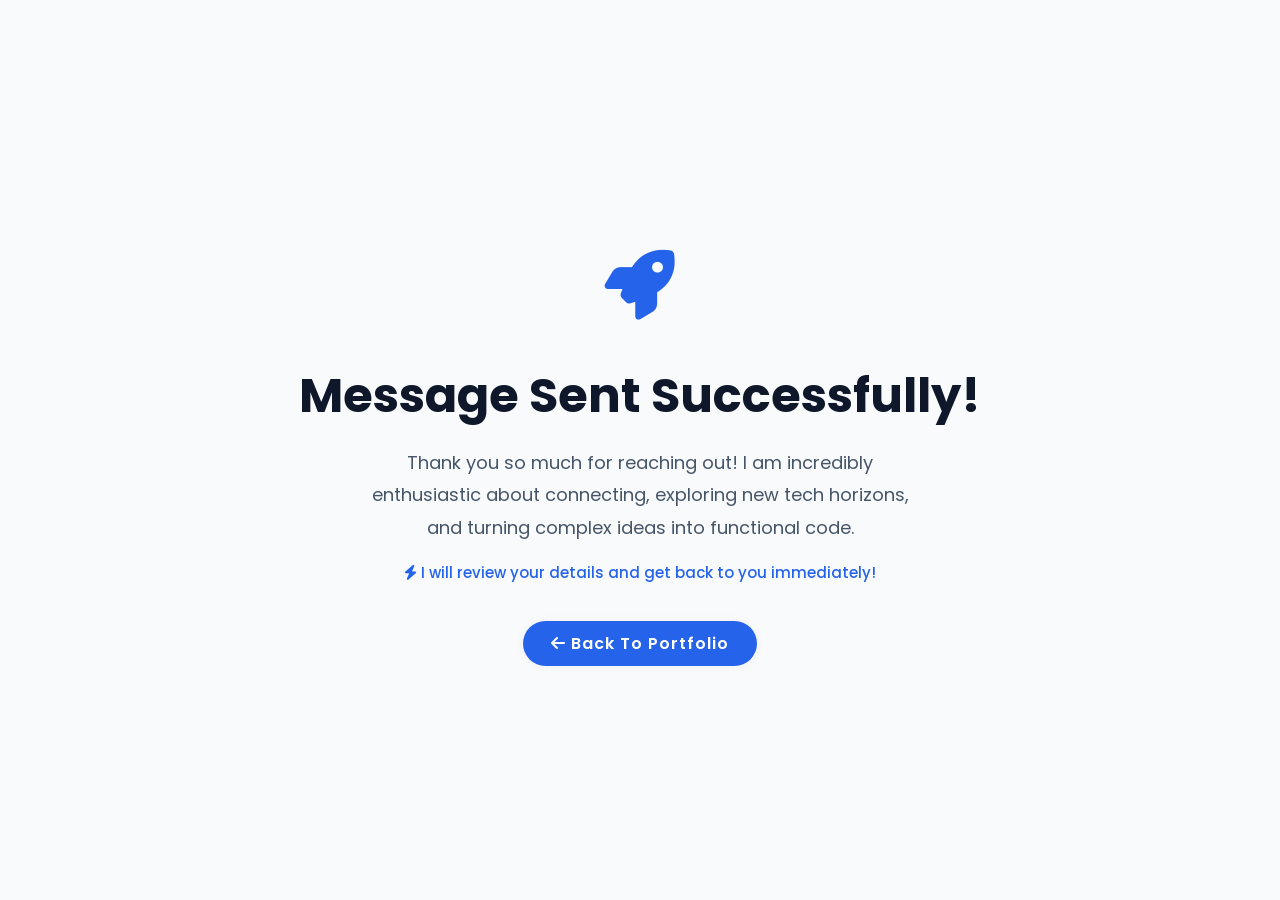
<file: thank-you.html>
<!DOCTYPE html>
<html lang="en">
<head>
    <meta charset="UTF-8">
    <meta name="viewport" content="width=device-width, initial-scale=1.0">
    <title>Message Received! | Joy Gitonga</title>
    
    <link rel="preconnect" href="https://fonts.googleapis.com">
    <link rel="preconnect" href="https://fonts.gstatic.com" crossorigin>
    <link href="https://fonts.googleapis.com/css2?family=Poppins:wght@400;600;700&display=swap" rel="stylesheet">
    <link rel="stylesheet" href="https://cdnjs.cloudflare.com/ajax/libs/font-awesome/6.4.0/css/all.min.css">
    
    <link rel="stylesheet" href="css/style.css">
</head>
<body>

    <div class="success-container">
        <div class="success-icon-box">
            <i class="fas fa-rocket"></i>
        </div>
        
        <h1>Message Sent Successfully!</h1>
        <p>
            Thank you so much for reaching out! I am incredibly enthusiastic about connecting, exploring new tech horizons, and turning complex ideas into functional code.
        </p>
        <p style="font-size: 1.5rem; margin-top: -2rem; font-weight: 500; color: var(--primary);">
            <i class="fas fa-bolt"></i> I will review your details and get back to you immediately!
        </p>
        
        <div class="success-action">
            <a href="index.html" class="btn"><i class="fas fa-arrow-left"></i> Back To Portfolio</a>
        </div>
    </div>

    <script>
        const savedTheme = localStorage.getItem('theme');
        if (savedTheme) {
            document.documentElement.setAttribute('data-theme', savedTheme);
        }
    </script>
</body>
</html>
</file>
<file: css/style.css>
/* ==========================================================================
   1. GLOBAL VARIABLES & SYSTEM THEMES
   ========================================================================== */
:root {
    /* Light Mode Palette (Default Core) */
    --bg-color: #f8fafc;
    --text-color: #0f172a;
    --text-muted: #475569;
    --primary: #2563eb;
    --secondary: #1d4ed8;
    --text-accent: #3b82f6;
    --card-bg: #ffffff;
    --header-bg: rgba(248, 250, 252, 0.95);
    --border-color: #e2e8f0;
    --shadow: rgba(0, 0, 0, 0.05);
}

[data-theme="dark"] {
    /* Dark Mode Palette */
    --bg-color: #0f172a;
    --text-color: #f1f5f9;
    --text-muted: #94a3b8;
    --primary: #38bdf8;
    --secondary: #0ea5e9;
    --text-accent: #0ea5e9;
    --card-bg: #1e293b;
    --header-bg: rgba(15, 23, 42, 0.95);
    --border-color: #334155;
    --shadow: rgba(0, 0, 0, 0.3);
}

/* Base Reset Rule layers */
* {
    margin: 0;
    padding: 0;
    box-sizing: border-box;
    text-decoration: none;
    border: none;
    outline: none;
    scroll-behavior: smooth;
    font-family: 'Poppins', sans-serif;
}

html {
    font-size: 62.5%; /* 1rem = 10px */
    overflow-x: hidden;
}

body {
    background: var(--bg-color);
    color: var(--text-color);
    transition: background-color 0.3s ease, color 0.3s ease;
}

section {
    min-height: 100vh;
    padding: 10rem 9% 2rem;
}

.section-title {
    font-size: 4.5rem;
    text-align: center;
    margin-bottom: 5rem;
    font-weight: 700;
}

.section-title span {
    color: var(--primary);
}

/* Custom Buttons Framework */
.btn {
    display: inline-block;
    padding: 1rem 2.8rem;
    background: var(--primary);
    border-radius: 4rem;
    box-shadow: 0 0 1rem var(--shadow);
    font-size: 1.6rem;
    color: #ffffff;
    letter-spacing: 0.1rem;
    font-weight: 600;
    transition: 0.3s ease;
    cursor: pointer;
}

.btn:hover {
    background: var(--secondary);
    transform: translateY(-2px);
}

.btn-outline {
    background: transparent;
    border: 2px solid var(--primary);
    color: var(--primary);
}

.btn-outline:hover {
    background: var(--primary);
    color: #ffffff;
}

.btn-sm {
    padding: 0.6rem 1.8rem;
    font-size: 1.3rem;
}

/* ==========================================================================
   2. HEADER & FIXED NAVIGATION
   ========================================================================== */
.header {
    position: fixed;
    top: 0;
    left: 0;
    width: 100%;
    padding: 2rem 9%;
    background: var(--header-bg);
    backdrop-filter: blur(10px);
    display: flex;
    justify-content: space-between;
    align-items: center;
    z-index: 100;
    border-bottom: 1px solid var(--border-color);
    transition: background-color 0.3s ease, border-color 0.3s ease;
}

.logo {
    font-size: 2.5rem;
    color: var(--text-color);
    font-weight: 700;
}

.logo span {
    color: var(--primary);
}

.navbar a {
    font-size: 1.7rem;
    color: var(--text-color);
    margin-left: 4rem;
    transition: 0.3s;
    font-weight: 500;
}

.navbar a:hover,
.navbar a.active {
    color: var(--primary);
}

.menu-icon {
    font-size: 3rem;
    color: var(--text-color);
    cursor: pointer;
    display: none;
}

/* ==========================================================================
   3. HERO / HOME & ALIGNED SOCIAL MEDIA
   ========================================================================== */
.home {
    display: flex;
    justify-content: center;
    align-items: center;
    background: var(--bg-color);
}

.home-content h3 {
    font-size: 3.2rem;
    font-weight: 700;
}

.home-content h1 {
    font-size: 5.6rem;
    font-weight: 700;
    line-height: 1.3;
    margin-bottom: 0.5rem;
}

.home-content h2 {
    font-size: 2.4rem;
    font-weight: 500;
    margin-bottom: 2rem;
}

.text-accent {
    color: var(--text-accent);
    font-weight: 700;
}

.home-content p {
    font-size: 1.6rem;
    line-height: 1.8;
    color: var(--text-muted);
    max-width: 60rem;
    margin-bottom: 3rem;
}

.social-media {
    display: flex;
    align-items: center;
    gap: 1.5rem;          /* Perfect uniform spacing between links */
    margin-bottom: 3.5rem; /* Separates social matrix from layout CTA actions */
}

.social-media a {
    display: inline-flex;
    justify-content: center;
    align-items: center;
    width: 4.2rem;
    height: 4.2rem;
    background: transparent;
    border: 0.2rem solid var(--primary);
    border-radius: 50%;
    font-size: 2rem;
    color: var(--primary);
    transition: 0.3s ease;
}

/* Custom embedded layout rule parameters to keep vector crisp */
.x-svg-icon {
    width: 1.8rem;
    height: 1.8rem;
    fill: var(--primary);
    transition: fill 0.3s ease;
}

.social-media a:hover {
    background: var(--primary);
    color: #ffffff;
    box-shadow: 0 0 1.2rem var(--primary);
    transform: translateY(-3px);
}

.social-media a:hover .x-svg-icon {
    fill: #ffffff; /* Smooth SVG fill conversion on element hover state */
}

.cta-buttons .btn {
    margin-right: 1.5rem;
}

/* ==========================================================================
   4. ABOUT ME & FOCUS CARDS (FIXED AND STICKY)
   ========================================================================== */
.about {
    background: var(--bg-color);
}

.about-container {
    display: flex;
    justify-content: center;
    align-items: flex-start; /* FIXED: Pins left component to top instead of centering */
    gap: 6rem;
}

.about-img-box {
    position: sticky;        /* Keeps the image placeholder gracefully floating as you scroll */
    top: 12rem;              /* Sits perfectly right below your fixed navbar header */
    width: 35rem;
    height: 35rem;
    border-radius: 2rem;
    overflow: hidden;
    display: flex;
    justify-content: center;
    align-items: center;
    flex-shrink: 0;          /* Prevents compression or distortion when screen resizes */
}

.avatar-placeholder {
    width: 100%;
    height: 100%;
    background: var(--card-bg);
    border: 3px dashed var(--border-color);
    border-radius: 2rem;
    display: flex;
    justify-content: center;
    align-items: center;
    font-size: 8rem;
    color: var(--text-muted);
}

.about-text {
    flex: 1;
}

.about-focus-card {
    display: flex;
    gap: 1.5rem;
    align-items: flex-start;
    background: var(--card-bg);
    padding: 1.6rem;
    border-radius: 1.2rem;
    border: 1px solid var(--border-color);
    box-shadow: 0 2px 4px var(--shadow);
    transition: background-color 0.3s ease, border-color 0.3s ease;
}

.about-focus-icon {
    color: var(--primary);
    font-size: 1.8rem;
    margin-top: 0.2rem;
    width: 2.5rem;
    text-align: center;
    flex-shrink: 0;
}

.about-focus-p {
    font-size: 1.4rem;
    line-height: 1.6;
    color: var(--text-color);
    margin: 0;
}

.about-focus-strong {
    color: var(--primary);
    display: block;
    font-size: 1.5rem;
    margin-bottom: 0.3rem;
    font-weight: 600;
}

.education-card {
    display: flex;
    align-items: flex-start;
    gap: 2rem;
    background: var(--card-bg);
    padding: 2.5rem;
    border-radius: 1.5rem;
    border: 1px solid var(--border-color);
    box-shadow: 0 4px 6px -1px var(--shadow);
    transition: background-color 0.3s ease, border-color 0.3s ease;
}

.edu-icon-box {
    background: rgba(37, 99, 235, 0.1);
    color: var(--primary);
    width: 5rem;
    height: 5rem;
    border-radius: 1rem;
    display: flex;
    justify-content: center;
    align-items: center;
    font-size: 2.2rem;
    flex-shrink: 0;
}

.edu-details {
    flex: 1;
}

.edu-badge {
    display: inline-block;
    padding: 0.4rem 1rem;
    background: rgba(37, 99, 235, 0.08);
    color: var(--primary);
    font-size: 1.1rem;
    font-weight: 600;
    border-radius: 2rem;
    text-transform: uppercase;
    margin-bottom: 0.8rem;
}

.edu-details h4 {
    font-size: 1.8rem;
    color: var(--text-color);
    font-weight: 600;
    margin-bottom: 0.4rem;
}

.edu-institution {
    font-size: 1.4rem;
    color: var(--text-muted);
    font-weight: 500;
    margin-bottom: 1rem;
}

.edu-meta {
    display: flex;
    gap: 2rem;
    flex-wrap: wrap;
    font-size: 1.3rem;
    color: var(--text-muted);
}

.edu-meta span i {
    color: var(--primary);
    margin-right: 0.5rem;
}

/* ==========================================================================
   5. TECHNICAL STACK GRID
   ========================================================================== */
.skills {
    background: var(--bg-color);
}

.skills-grid {
    display: grid;
    grid-template-columns: repeat(auto-fit, minmax(26rem, 1fr));
    gap: 2.5rem;
}

.skills-card {
    background: var(--card-bg);
    padding: 3rem 2.5rem;
    border-radius: 1.5rem;
    border: 1px solid var(--border-color);
    box-shadow: 0 4px 6px -1px var(--shadow);
    text-align: center;
    transition: transform 0.3s ease, background-color 0.3s ease;
}

.skills-card:hover {
    transform: translateY(-5px);
}

.card-header-icon {
    font-size: 3.5rem;
    color: var(--primary);
    margin-bottom: 1.5rem;
}

.skills-card h3 {
    font-size: 2rem;
    margin-bottom: 2rem;
    font-weight: 600;
}

.tags {
    display: flex;
    flex-wrap: wrap;
    gap: 0.8rem;
    justify-content: center;
}

.tags span {
    background: rgba(37, 99, 235, 0.05);
    border: 1px solid var(--border-color);
    color: var(--text-color);
    padding: 0.5rem 1.2rem;
    font-size: 1.2rem;
    border-radius: 3rem;
    font-weight: 500;
}

/* ==========================================================================
   6. FEATURED PROJECTS MATRIX
   ========================================================================== */
.projects {
    background: var(--bg-color);
}

.projects-grid {
    display: grid;
    grid-template-columns: repeat(auto-fit, minmax(32rem, 1fr));
    gap: 3rem;
}

.project-card {
    background: var(--card-bg);
    border-radius: 1.5rem;
    border: 1px solid var(--border-color);
    overflow: hidden;
    box-shadow: 0 4px 6px -1px var(--shadow);
    transition: transform 0.3s ease, background-color 0.3s ease;
}

.project-card:hover {
    transform: translateY(-5px);
}

.project-visual {
    height: 20rem;
    background: rgba(37, 99, 235, 0.03);
    display: flex;
    justify-content: center;
    align-items: center;
    position: relative;
    border-bottom: 1px solid var(--border-color);
    overflow: hidden;
}

.project-visual img {
    width: 100%;
    height: 100%;
    object-fit: cover;
    position: absolute;
    top: 0;
    left: 0;
    z-index: 1;
}

.fallback-icon {
    font-size: 5rem;
    color: var(--text-muted);
    opacity: 0.4;
    z-index: 0;
}

.discipline-tag {
    position: absolute;
    top: 1.5rem;
    right: 1.5rem;
    background: var(--primary);
    color: #ffffff;
    font-size: 1.1rem;
    font-weight: 600;
    padding: 0.4rem 1.2rem;
    border-radius: 2rem;
    z-index: 2;
    text-transform: uppercase;
    letter-spacing: 0.5px;
    box-shadow: 0 2px 8px rgba(0,0,0,0.15);
}

.project-detail {
    padding: 2.5rem;
}

.project-detail h3 {
    font-size: 2.2rem;
    margin-bottom: 1rem;
    font-weight: 600;
}

.project-detail p {
    font-size: 1.4rem;
    color: var(--text-muted);
    line-height: 1.6;
    margin-bottom: 2rem;
}

.project-tags {
    display: flex;
    flex-wrap: wrap;
    gap: 0.6rem;
    margin-bottom: 2.5rem;
}

.project-tags span {
    font-size: 1.1rem;
    font-weight: 600;
    color: var(--primary);
    background: rgba(37, 99, 235, 0.08);
    padding: 0.3rem 1rem;
    border-radius: 0.5rem;
}

.project-actions {
    display: flex;
    gap: 1.5rem;
}

/* ==========================================================================
   7. JOURNEY TIMELINE & CERTIFICATIONS
   ========================================================================== */
.resume {
    background: var(--bg-color);
}

.resume-layout {
    display: grid;
    grid-template-columns: 1fr 1fr;
    gap: 5rem;
}

.timeline-wrapper h3, .certs-wrapper h3 {
    font-size: 2.4rem;
    margin-bottom: 3rem;
    font-weight: 700;
}

.timeline {
    border-left: 2px solid var(--border-color);
    padding-left: 2rem;
    position: relative;
}

.timeline-block {
    position: relative;
    margin-bottom: 3rem;
}

.marker {
    position: absolute;
    left: -2.6rem;
    top: 0.5rem;
    width: 1rem;
    height: 1rem;
    background: var(--primary);
    border-radius: 50%;
}

.date {
    display: inline-block;
    font-size: 1.3rem;
    font-weight: 700;
    color: var(--primary);
    margin-bottom: 0.5rem;
}

.timeline-block p {
    font-size: 1.4rem;
    line-height: 1.6;
    color: var(--text-muted);
}

.timeline-block p strong {
    color: var(--text-color);
}

.certs-list {
    list-style: none;
}

.certs-list li {
    font-size: 1.5rem;
    margin-bottom: 1.5rem;
    display: flex;
    align-items: center;
    gap: 1.5rem;
    color: var(--text-color);
}

.certs-list li i {
    color: var(--primary);
    font-size: 1.8rem;
    width: 2rem;
    text-align: center;
}

.status-note {
    margin-top: 2.5rem;
    font-size: 1.3rem;
    color: var(--text-muted);
    font-style: italic;
}

.resume-download {
    text-align: center;
}

/* ==========================================================================
   8. CONTACT FORM INTERFACES
   ========================================================================== */
.contact {
    background: var(--bg-color);
}

.contact-box {
    display: grid;
    grid-template-columns: 1fr 1.2fr;
    gap: 5rem;
    background: var(--card-bg);
    padding: 5rem;
    border-radius: 2rem;
    border: 1px solid var(--border-color);
    box-shadow: 0 10px 15px -3px var(--shadow);
}

.contact-meta h3 {
    font-size: 2.6rem;
    margin-bottom: 1.5rem;
    font-weight: 700;
}

.contact-meta p {
    font-size: 1.5rem;
    line-height: 1.6;
    color: var(--text-muted);
    margin-bottom: 3rem;
}

.meta-row {
    display: flex;
    align-items: center;
    gap: 2rem;
    font-size: 1.5rem;
    margin-bottom: 2rem;
}

.meta-row i {
    font-size: 2rem;
    color: var(--primary);
    width: 2.5rem;
}

.contact-form {
    display: flex;
    flex-direction: column;
    gap: 2rem;
}

.form-row {
    display: grid;
    grid-template-columns: 1fr 1fr;
    gap: 2rem;
}

.contact-form input, .contact-form textarea {
    width: 100%;
    padding: 1.5rem;
    background: var(--bg-color);
    color: var(--text-color);
    border: 1px solid var(--border-color);
    border-radius: 0.8rem;
    font-size: 1.4rem;
    transition: 0.3s ease;
}

.contact-form input:focus, .contact-form textarea:focus {
    border-color: var(--primary);
    box-shadow: 0 0 0 2px rgba(37, 99, 235, 0.1);
}

.contact-form button {
    align-self: flex-start;
}

/* ==========================================================================
   9. SUCCESS PAGE BASE STYLE
   ========================================================================== */
.success-container {
    min-height: 100vh;
    display: flex;
    flex-direction: column;
    justify-content: center;
    align-items: center;
    text-align: center;
    padding: 2rem;
    background: var(--bg-color);
}

.success-icon-box {
    font-size: 7rem;
    color: var(--primary);
    margin-bottom: 2rem;
    animation: bounce 2s infinite ease-in-out;
}

.success-container h1 {
    font-size: 4.8rem;
    font-weight: 700;
    margin-bottom: 1.5rem;
}

.success-container p {
    font-size: 1.8rem;
    color: var(--text-muted);
    max-width: 55rem;
    line-height: 1.8;
    margin-bottom: 3.5rem;
}

@keyframes bounce {
    0%, 100% { transform: translateY(0); }
    50% { transform: translateY(-12px); }
}

/* ==========================================================================
   10. FOOTER COMPONENT
   ========================================================================== */
.footer {
    display: flex;
    justify-content: space-between;
    align-items: center;
    padding: 3rem 9%;
    background: var(--card-bg);
    border-top: 1px solid var(--border-color);
}

.footer p {
    font-size: 1.4rem;
    color: var(--text-muted);
}

.top-link {
    font-size: 1.4rem;
    color: var(--primary);
    font-weight: 600;
}

/* ==========================================================================
   11. MEDIA QUERIES (RESPONSIVE SYSTEMS)
   ========================================================================== */
@media (max-width: 1200px) {
    html {
        font-size: 55%;
    }
}

@media (max-width: 991px) {
    header {
        padding: 2rem 4%;
    }
    section {
        padding: 10rem 4% 2rem;
    }
    .footer {
        padding: 3rem 4%;
    }
}

@media (max-width: 768px) {
    .menu-icon {
        display: block;
    }
    .navbar {
        position: absolute;
        top: 100%;
        left: -100%;
        width: 100%;
        padding: 1rem 4%;
        background: var(--header-bg);
        border-top: 1px solid var(--border-color);
        box-shadow: 0 0.5rem 1rem var(--shadow);
        transition: 0.25s ease;
    }
    .navbar.active {
        left: 0;
    }
    .navbar a {
        display: block;
        font-size: 2rem;
        margin: 3rem 0;
    }
    .about-container {
        flex-direction: column;
    }
    /* Fixed sticky image behavior for mobile viewport cards stack */
    .about-img-box {
        position: relative;
        top: 0;
        margin-bottom: 2rem;
    }
    .resume-layout, .contact-box {
        grid-template-columns: 1fr;
    }
    .form-row {
        grid-template-columns: 1fr;
    }
}
</file>
